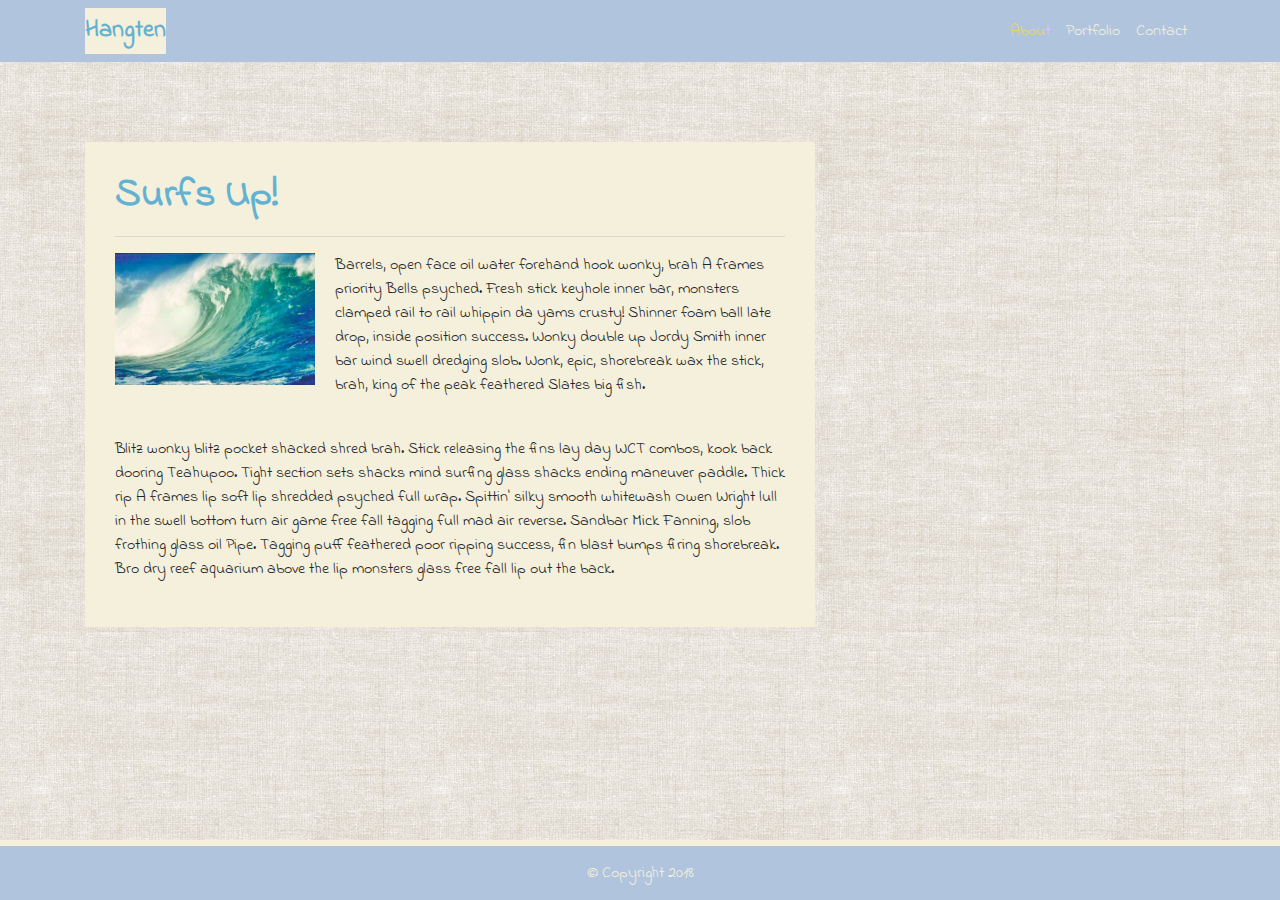
<file: index.html>
<!Doctype <!DOCTYPE html>
<html>
<head>
    <meta charset="utf-8" />
    <meta http-equiv="X-UA-Compatible" content="IE=edge">
    <meta name="viewport" content="width=device-width, initial-scale=1">
    
    <title>Bootstrap Portfolio</title>
    
    <!--Bootstrap CDN-->
    <link rel="stylesheet" href="https://stackpath.bootstrapcdn.com/bootstrap/4.1.3/css/bootstrap.min.css">
    
    <!--GoogleFonts-->
    <link href="https://fonts.googleapis.com/css?family=Indie+Flower" rel="stylesheet"> 
  
    <!--My Stylesheet-->
    <link rel="stylesheet" type="text/css" media="screen" href="assets/css/styles.css" />
  
  </head>

<body>

<!--Start Navigation Bar--> 

   <nav class="navbar navbar-expand-lg navbar-light navbar-fixed-top">
    <div class="container">
      <div class="navbar-header">
        <a class="navbar-brand" href="index.html" id="Hangten">Hangten</a>
      </div>
      <button class="navbar-toggler collapsed ml-auto" data-toggle="collapse" data-target="#hamburger"> 
          <span class="navbar-toggler-icon"></span>
        
        </button>
        
        <div class="collapse navbar-collapse" id="hamburger">
          <ul class="nav navbar-nav ml-auto">
            <li>
              <a class="nav-link" id="yellowcurrent" href="index.html">About</a>
            </li>
            <li>
              <a class="nav-link" id="yellow" href="portfolio.html">Portfolio</a>
            </li>
            <li>
              <a class="nav-link" id="yellow" href="contact.html">Contact</a>
            </li>
          </ul>
      </div>
  </nav>
 
  <!-- End Navigation Bar -->

  <!--Start Main Container-->
  
  <main class="container">
    <section class="row">
      <div class="col-md-8">
        <article class="square">
          <h1 class="square-headr">Surfs Up!</h1>
          <hr />
          <img src="assets/images/ocean.jpg" id="ocean" alt="picture of a wave"/>
          <p>Barrels, open face oil water forehand hook wonky, brah A frames priority Bells psyched. Fresh stick keyhole inner bar, monsters clamped rail to rail whippin da yams crusty!
           Shinner foam ball late drop, inside position success. Wonky double up Jordy Smith inner bar wind swell dredging slob. Wonk, epic, shorebreak wax the stick, brah, king of the peak 
           feathered Slates big fish. </p>
          <br />
          <p>Blitz wonky blitz pocket shacked shred brah. Stick releasing the fins lay day WCT combos, kook back dooring Teahupoo. Tight section sets shacks mind surfing glass shacks ending maneuver paddle.
           Thick rip A frames lip soft lip shredded psyched full wrap. Spittin' silky smooth whitewash Owen Wright lull in the swell bottom turn air game free fall tagging full mad air reverse. Sandbar Mick Fanning, 
           slob frothing glass oil Pipe. Tagging puff feathered poor ripping success, fin blast bumps firing shorebreak. Bro dry reef aquarium above the lip monsters glass free fall lip out the back.
          </p>
        </article>
      </div>
    </section>
  </main>

  <!--End Main Container-->

  <!--Start Footer-->
 
  <footer class="footer">
    <div class="footerstripecolor"></div>
    <p class="text-muted-footer text-center" id="yellow">
      &copy; Copyright 2018
    </p>
  </footer>

  <!--End Footer-->


<script src="https://code.jquery.com/jquery-3.3.1.slim.min.js"> </script>
<script src="https://cdnjs.cloudflare.com/ajax/libs/popper.js/1.14.3/umd/popper.min.js"> </script>
<script src="https://stackpath.bootstrapcdn.com/bootstrap/4.1.3/js/bootstrap.min.js"> </script>
  
</body>

</html>
</file>
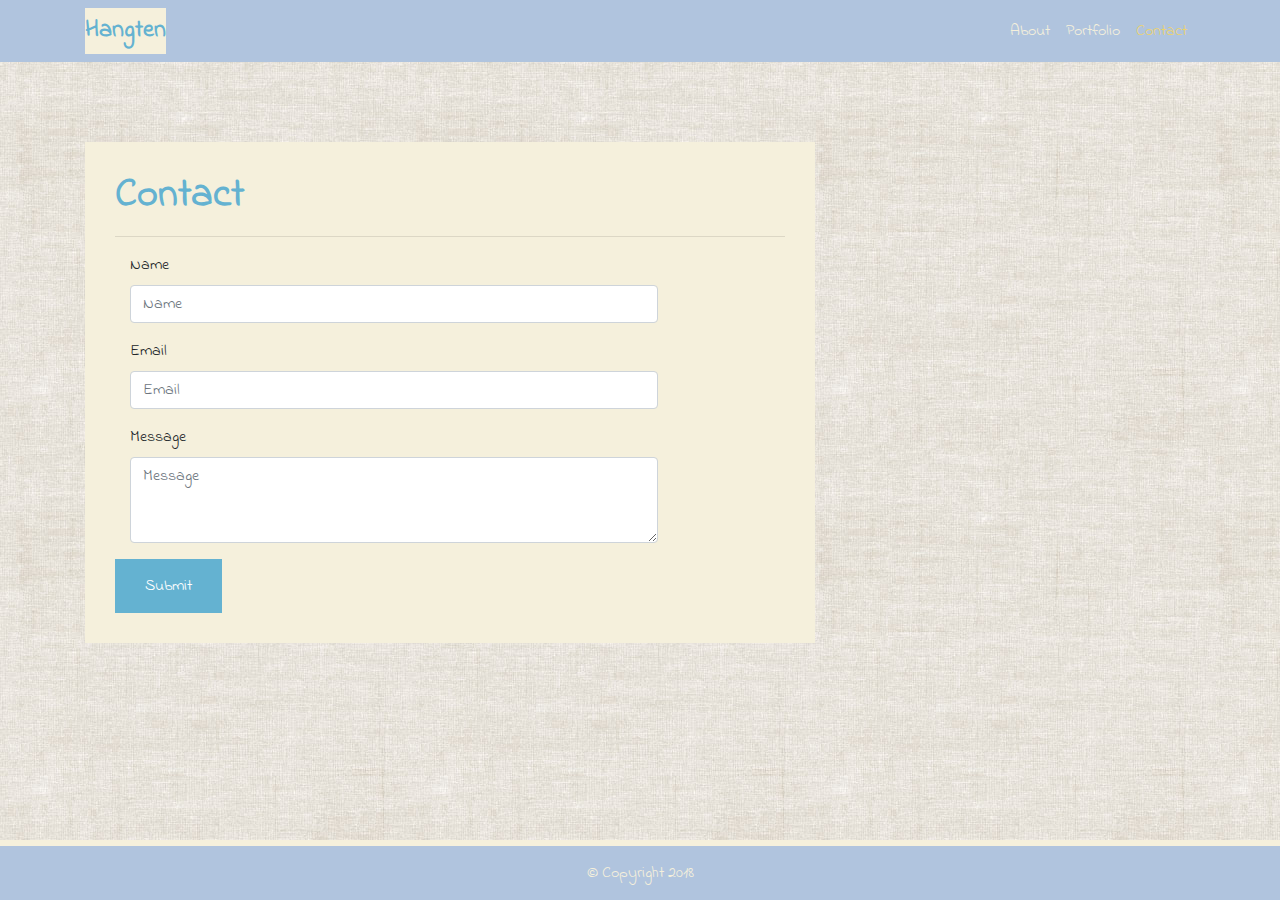
<file: contact.html>
<!DOCTYPE html>
<html lang="en-us">

<head>

  <meta charset="UTF-8">
  <meta name="viewport" content="width=device-width, initial-scale=1.0">
  <meta http-equiv="X-UA-Compatible" content="ie=edge">

  <title>Bootstrap Basic Portfolio</title>

    <!--Bootstrap CDN-->
    <link rel="stylesheet" href="https://stackpath.bootstrapcdn.com/bootstrap/4.1.3/css/bootstrap.min.css">
    
    <!--GoogleFonts-->
    <link href="https://fonts.googleapis.com/css?family=Indie+Flower" rel="stylesheet"> 
  
    <!--My Stylesheet-->
    <link rel="stylesheet" type="text/css" media="screen" href="assets/css/styles.css" />

</head>

<body>

  <!--Start Navigation Bar--> 

   <nav class="navbar navbar-expand-lg navbar-light navbar-fixed-top">
    <div class="container">
      <div class="navbar-header">
        <a class="navbar-brand" href="index.html" id="Hangten">Hangten</a>
      </div>
      <button class="navbar-toggler collapsed ml-auto" data-toggle="collapse" data-target="#hamburger"> 
       <span class="navbar-toggler-icon"></span>
        </button>
        
        <div class="collapse navbar-collapse" id="hamburger">
          <ul class="nav navbar-nav ml-auto">
            <li>
              <a class="nav-link" id="yellow" href="index.html">About</a>
            </li>
            <li>
              <a class="nav-link" id="yellow" href="portfolio.html">Portfolio</a>
            </li>
            <li>
              <a class="nav-link" id="yellowcurrent" href="contact.html">Contact</a>
            </li>
          </ul>
      </div>
  </nav>
 
  <!-- End Navigation Bar -->

  <!-- Start of container -->
  <main class="container">
    <section class="row">
      <div class="col-md-8">
        <form class="square form-horizontal">
          <h1 class="square-headr">Contact</h1>
          <hr />
          <div class="form-group">
            <label for="name" class="col-sm-2 control-label">Name</label>
            <div class="col-sm-10">
              <input type="email" class="form-control" id="name" placeholder="Name">
            </div>
          </div>
          <div class="form-group">
            <label for="email" class="col-sm-2 control-label">Email</label>
            <div class="col-sm-10">
              <input type="password" class="form-control" id="email" placeholder="Email">
            </div>
          </div>
          <div class="form-group">
            <label class="col-sm-2 control-label" for="msg">Message</label>
            <div class="col-sm-10">
              <textarea id="msg" class="form-control" rows="3" placeholder="Message"></textarea>
            </div>
          </div>
          <button class="subbtn">Submit</button>
        </form>
      </div>
    </section>
  </main>
  <!-- End of container -->

  <!-- Start of footer -->
  <footer class="footer">
    <div class="footerstripecolor"></div>
    <p class="text-muted-footer text-center">
      &copy; Copyright 2018
    </p>
  </footer>
  <!-- End of footer -->

<script src="https://code.jquery.com/jquery-3.3.1.slim.min.js"> </script>
<script src="https://cdnjs.cloudflare.com/ajax/libs/popper.js/1.14.3/umd/popper.min.js"> </script>
<script src="https://stackpath.bootstrapcdn.com/bootstrap/4.1.3/js/bootstrap.min.js"> </script>
</body>

</html>
</file>
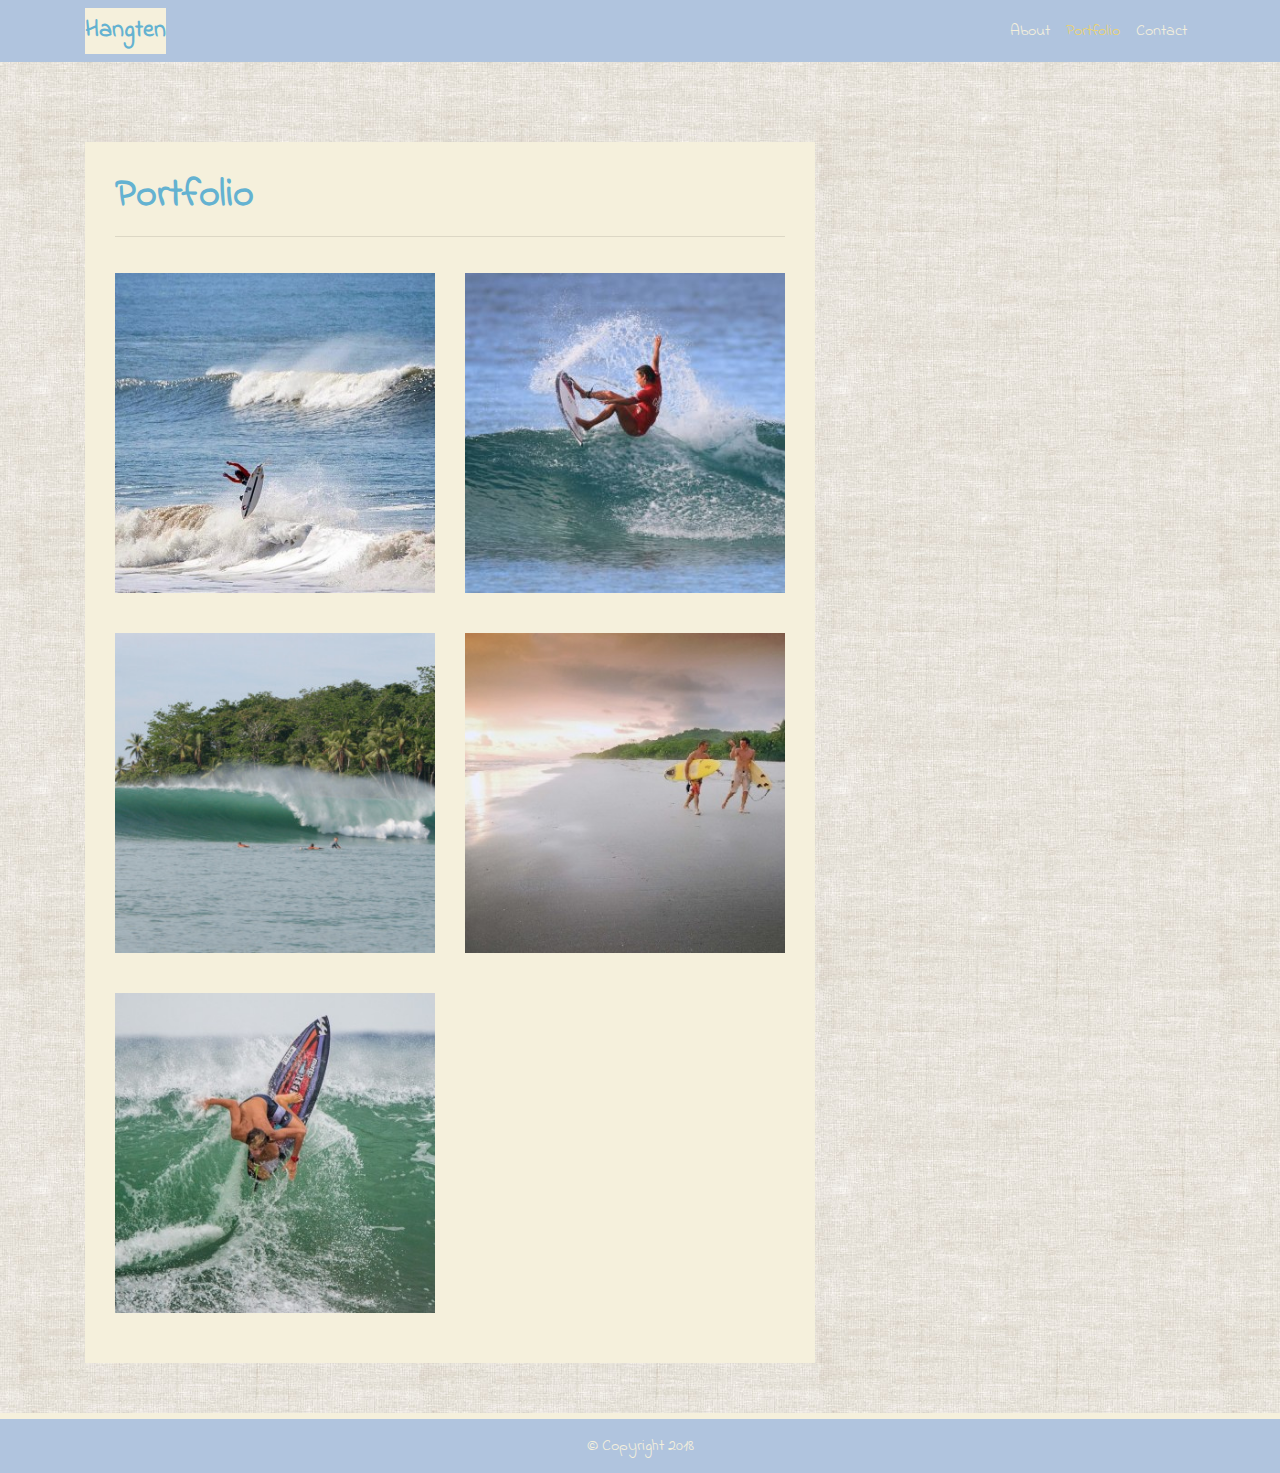
<file: portfolio.html>
<!DOCTYPE html>
<html lang="en-us">

<head>

  <meta charset="UTF-8">
  <meta name="viewport" content="width=device-width, initial-scale=1.0">
  <meta http-equiv="X-UA-Compatible" content="ie=edge">

  <title>Bootstrap Basic Portfolio</title>

    <!--Bootstrap CDN-->
    <link rel="stylesheet" href="https://stackpath.bootstrapcdn.com/bootstrap/4.1.3/css/bootstrap.min.css">
    
    <!--GoogleFonts-->
    <link href="https://fonts.googleapis.com/css?family=Indie+Flower" rel="stylesheet"> 
  
    <!--My Stylesheet-->
    <link rel="stylesheet" type="text/css" media="screen" href="assets/css/styles.css" />

</head>

<!--Start Navigation Bar--> 

   <nav class="navbar navbar-expand-lg navbar-light navbar-fixed-top">
    <div class="container">
      <div class="navbar-header">
        <a class="navbar-brand" href="index.html" id="Hangten">Hangten</a>
      </div>
      <button class="navbar-toggler collapsed ml-auto" data-toggle="collapse" data-target="#hamburger"> 
           <span class="navbar-toggler-icon"></span>
        </button>
        
        <div class="collapse navbar-collapse" id="hamburger">
          <ul class="nav navbar-nav ml-auto">
            <li>
              <a class="nav-link" id="yellow" href="index.html">About</a>
            </li>
            <li>
              <a class="nav-link" id="yellowcurrent" href="portfolio.html">Portfolio</a>
            </li>
            <li>
              <a class="nav-link" id="yellow" href="contact.html">Contact</a>
            </li>
          </ul>
      </div>
  </nav>
 
  <!-- End Navigation Bar -->

  <!-- Container -->
  <div class="container">
    <main class="row">
      <div class="col-md-8">
        <article class="square">
          <h1 class="square-headr">Portfolio</h1>
          <hr />
          <div class="row">
            <div class="col-sm-6 col-md-12 col-lg-6">
              <img class="img-fluid foliopic" src="assets/images/1.jpg" alt="">
            </div>
            <div class="col-sm-6 col-md-12 col-lg-6">
              <img class="img-fluid foliopic" src="assets/images/2.jpg" alt="">
            </div>
          </div>
          <div class="row">
            <div class="col-sm-6 col-md-12 col-lg-6">
              <img class="img-fluid foliopic" src="assets/images/3.jpg" alt="">
            </div>
            <div class="col-sm-6 col-md-12 col-lg-6">
              <img class="img-fluid foliopic" src="assets/images/4.jpg" alt="">
            </div>
          </div>
          <div class="row">
            <div class="col-sm-6 col-md-12 col-lg-6">
              <img class="img-fluid foliopic" src="assets/images/5.jpg" alt="">
            </div>
            
          </div>
        </article>
      </div>
    </main>
  </div>
  <!-- End of container -->

  <!-- Start of footer -->
  <footer class="footer">
    <div class="footerstripecolor"></div>
    <p class="text-muted-footer text-center" id="yellow">
      &copy; Copyright 2018 
    </p>
  </footer>
  <!-- End of footer -->

<script src="https://code.jquery.com/jquery-3.3.1.slim.min.js"> </script>
<script src="https://cdnjs.cloudflare.com/ajax/libs/popper.js/1.14.3/umd/popper.min.js"> </script>
<script src="https://stackpath.bootstrapcdn.com/bootstrap/4.1.3/js/bootstrap.min.js"> </script>
  

</body>

</html>
</file>
<file: assets/css/styles.css>
/* --- General Stlying --- */
  
html {
  position: relative;
  min-height: 100%;

}


body {
    
    font-family: 'Indie Flower', cursive, Arial, "Helvetica Neue", Helvetica, sans-serif;
    background-image: url("../images/beigebckgrd.png");
  
  }


main {
    margin: 80px 0;
  
  }
  
#yellowcurrent {
    color:rgb(236, 211, 110);

  }

#yellow {
    color:rgb(245, 240, 220);
  
  }


.square {
    background-color:rgb(245, 240, 220);
    padding: 30px;
    margin-bottom: 30px;
  
  }
  

.square-headr {
    color: #64b2d1;
    font-weight: bold;
  
  }
  
  /* Navigation Styling */
  
  #Hangten {
    font-size: 24px;
    font-weight: bold;
    color:#64b2d1;
    background:rgb(245, 240, 220);
  
  }
  

  .navbar {
    background:lightsteelblue;
    border: none;
  
  }

  /* Navigation End */
  
  
  /* Footer Styling */
  
  .footer {
   position: absolute;
   bottom: 0;
   width: 100%;
   height: 60px;
   background-color:lightsteelblue;
  
  }
  
  .text-muted-footer {
  margin-top: 15px;
  color:rgb(245, 240, 220);
  
  }
  
  .footerstripecolor {
    height: 6px;
    padding-top: 3px;
    background-color:rgb(245, 240, 220);
  
  }
  
   /* Footer End */

  
   #ocean {
   float: left;
   width: 200px;
   margin: 0 20px 10px 0;
  
  }

  
  /* Portfolio Styling */
  
  .foliopic {
    margin: 20px auto;
  
  }
  
  
  /* Contact Styling */
  
  .subbtn:hover {
    opacity: .5;

  }

  .subbtn {
    padding: 15px 30px;
    font-size: 16px;
    font-weight: lighter;
    background-color:#64b2d1;
    color:white;
    border: 0;
  }
</file>
